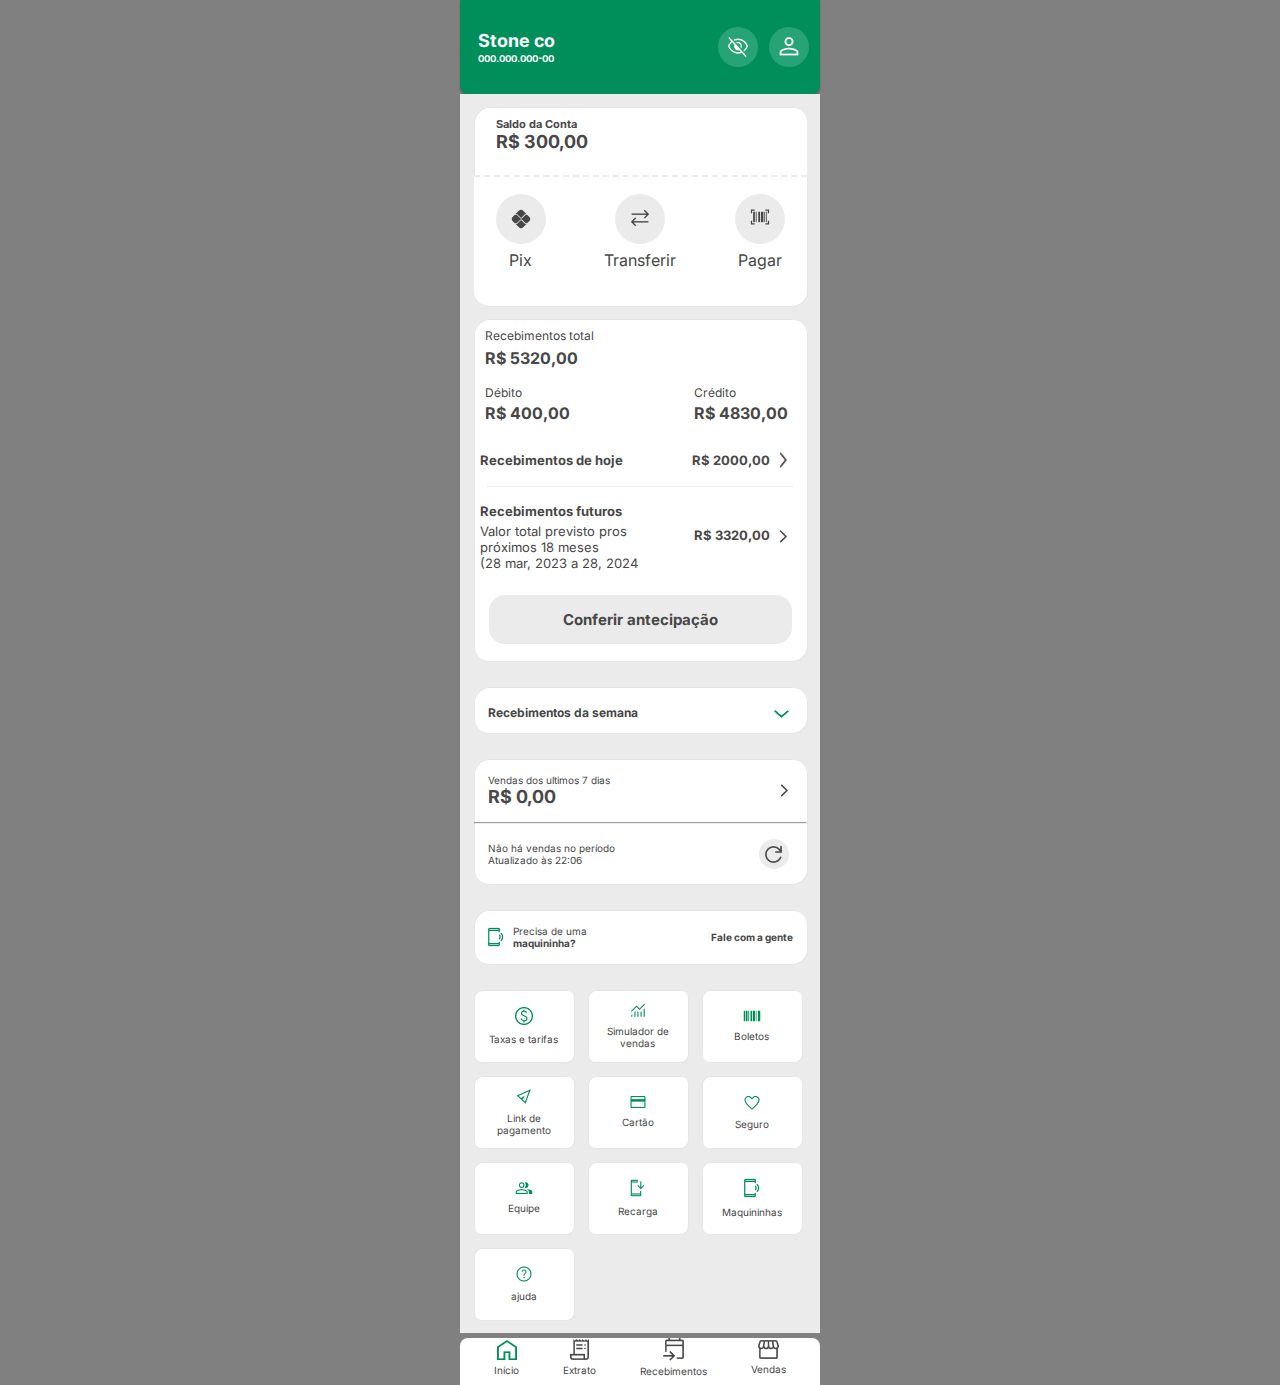
<file: index.html>
<!DOCTYPE html>
<html lang="pt-br">
<head>
    <meta charset="UTF-8">
    <meta http-equiv="X-UA-Compatible" content="IE=edge">
    <meta name="viewport" content="width=device-width, initial-scale=1.0">
    <link rel="stylesheet" href="central.css">
    <link rel="stylesheet" href="margens.css">
    <title>Central</title>
</head>
<body> 
    <header class="cabeca">
        <div class="cabeca__dados">
            <h1 class="cabeca__dados__nome">Stone co</h1>
            <p class="cabeca__dados__documento">000.000.000-00</p>
        </div>
        <div class="cabeca__icon">
            <div class="cabeca__icon__olho"><img class="cabeca__icon__olho_img" src="Icons/home/Olho.png" alt="Olhinho"></div>
            <div class="cabeca__icon__perfil"><img class="cabeca__icon__perfil__img" src="Icons/home/Perfil.png" alt="Perfil"></div>
        </div>
    </header>
    
    <main class="corpo">
        <section class="corpo__secessao">
        
            <!-- 
                
                Saldo da Conta 
            
            -->
            <article class="corpo__secessao__blocos__saldo">
                <div class="corpo__secessao__blocos__saldo__div">
                    <h2 class="corpo__secessao__blocos__saldo__div__titulo" >Saldo da Conta</h2>
                    <p class="corpo__secessao__blocos__saldo__div__valor">R$ 300,00</p>
                </div>
            </article>
            
            <!-- 
                
                Botões de Pix, Tranferencia e Pagar
            
            -->
            <article class="corpo__secessao__blocos__tranferencias">
                <div class="corpo__secessao__blocos__tranferencias__div">

                        <!-- Botão de Pix -->
                        <div class="corpo__secessao__blocos__tranferencias__div__icon">
                            <a href="paginas_home/Pix/home_pix.html" target="_self" rel="next">
                                <div class="corpo__secessao__blocos__tranferencias__div__icon__borda" ><img class="corpo__secessao__blocos__tranferencias__div__icon__borda__imag" src="Icons/home/icone-pix 1.png" alt="Icon do Pix"></div>
                            </a>
                            <p class="corpo__secessao__blocos__tranferencias__div__icon__texto">Pix</p>
                        </div>
                        
                        <!-- Botão de Transferir -->
                        <div class="corpo__secessao__blocos__tranferencias__div__icon">
                            <div class="corpo__secessao__blocos__tranferencias__div__icon__borda"><img class="corpo__secessao__blocos__tranferencias__div__icon__borda__imag" src="Icons/home/transacao_icon.png" alt="Icone de transferencia"></div>
                            <p class="corpo__secessao__blocos__tranferencias__div__icon__texto">Transferir</p>
                        </div>

                        <!-- Botão de Pagar -->
                        <div class="corpo__secessao__blocos__tranferencias__div__icon">
                            <div class="corpo__secessao__blocos__tranferencias__div__icon__borda"><img class="corpo__secessao__blocos__tranferencias__div__icon__borda__imag" src="Icons/home/Pagar_boleto_icon.png" alt="Imagem de um código de barras"></div>
                            <p class="corpo__secessao__blocos__tranferencias__div__icon__texto">Pagar</p>
                        </div>
            </article>

            <!--
                
                 Recebimentos 
                
                -->
            <article class="corpo__secessao__blocos__recebimentos" >
                
                <!-- Recebimentos Total -->
                <div class="corpo__secessao__blocos__recebimentos_recebimento-total">
                    <h2 class="corpo__secessao__blocos__recebimentos_recebimento-total__titulo">Recebimentos total</h2>
                    <p class="corpo__secessao__blocos__recebimentos_recebimento-total__texto">R$ 5320,00</p>
                </div>
               
                <!-- Crédito e débito - recebimentos -->
                <div class="corpo__secessao__blocos__recebimentos__recebimentos-forma">
                    <div class="corpo__secessao__blocos__recebimentos__recebimentos-forma__cred-deb">
                        <h2>Débito</h2>
                        <p>R$ 400,00</p>
                    </div>
                    <div class="corpo__secessao__blocos__recebimentos__recebimentos-forma__cred-deb">
                        <h2>Crédito</h2>
                        <p>R$ 4830,00</p>
                    </div>
                
                </div>
                
                <!-- Recebimentos de hoje -->
                <div class="corpo__secessao__blocos__recebimentos__recebimentos-hoje" >
                    <h2>Recebimentos de hoje</h2>
                    <div>
                        <p>R$ 2000,00 </p>
                        <img src="Icons/home/seta.png" alt="Seta para a direita">
                    </div>
                </div>
                <hr noshade="" class="corpo__secessao__blocos__recebimentos__divisao">
                
                 <!-- Recebimentos de futuros -->
                <div class="corpo__secessao__blocos__recebimentos__futuros">
                    <div class="corpo__secessao__blocos__recebimentos__futuros__Titulo">
                        <h2>Recebimentos futuros</h2>
                        <p>Valor total previsto pros <br> próximos 18 meses <br>(28 mar, 2023 a 28, 2024</p>
                    </div>
                    <div class="corpo__secessao__blocos__recebimentos__futuros__valor">
                        <p>R$ 3320,00</p>
                        <div><img src="Icons/home/seta.png" alt="seta para a direita"></div>
                    </div>
                </div>
                
                 <!-- Conferir antecipação -->
                <div class="corpo__secessao__blocos__recebimentos__antecipação">
                    <p>Conferir antecipação</p>
                </div>
            </article>
            
            <!--
                
                Recebimento da semana  
            
            -->
            <article class="corpo__secessao__blocos__recebimentos-semana">
                <div class="corpo__secessao__blocos__recebimentos-semana__recebimentos">
                    <h2>Recebimentos da semana</h2>
                    <div><img src="Icons/home/seta prara baixo.png" alt="Seta para baixo"></div>
                </div>
            </article>

            <!--
                
               Venda nos ulitmos 7 dias
            
            -->
            <article class="corpo__secessao__blocos__vendas7dias">
                <div class="corpo__secessao__blocos__vendas7dias__valores">
                    <div>
                        <h2>Vendas dos ultimos 7 dias</h2>
                        <p>R$ 0,00</p>
                    </div>
                    <img src="Icons/home/seta.png" alt="seta para a direita">
                </div>
                <hr>
                <div class="corpo__secessao__blocos__vendas7dias__atualizacao">
                    <p>Não há vendas no período <br>
                    Atualizado às 22:06</p>
                    <div>
                        <img src="Icons/home/Circulo_de_seta.png" alt="seta fazendo um circulo">
                    </div>
                </div>

            </article>

            <!--
                
                Precisa de uma maquininha
            
            -->
            <article class="corpo__secessao__precisamaquininha">
                <div>
                    <div>
                        <img src="Icons/home/maquininha.png" alt="maquininha">
                        <p>Precisa de uma <br><strong>maquininha?</strong></p>
                    </div>
                    <p>Fale com a gente</p>
                </div>


            </article>

            <!--
                
                Blocos de apps
            
            -->
            <article class="corpo__secessao__blocos__multi">
                <div class="corpo__secessao__blocos__multi__bloquinhos">
                    <div>
                        <img src="Icons/home/taxas.png" alt="Um cifrão">
                    </div> 
                    <p>Taxas e tarifas</p>
                </div>

                <div class="corpo__secessao__blocos__multi__bloquinhos">
                    <div>
                        <img src="Icons/home/simulacao.png" alt="Um grafico">
                    </div> 
                    <p>Simulador de <br> vendas</p>
                </div>

                <div class="corpo__secessao__blocos__multi__bloquinhos">
                    <div>
                        <img src="Icons/home/Boleto.png" alt="Um cifrão">
                    </div> 
                    <p>Boletos</p>
                </div>

                <div class="corpo__secessao__blocos__multi__bloquinhos">
                    <div>
                        <img src="Icons/home/link-de-pagemento.png" alt="Um cifrão">
                    </div> 
                    <p>Link de <br>pagamento</p>
                </div>

                <div class="corpo__secessao__blocos__multi__bloquinhos">
                    <div>
                        <img src="Icons/home/cartao.png" alt="Um cifrão">
                    </div> 
                    <p>Cartão</p>
                </div>

                <div class="corpo__secessao__blocos__multi__bloquinhos">
                    <div>
                        <img src="Icons/home/seguro.png" alt="Um cifrão">
                    </div> 
                    <p>Seguro</p>
                </div>

                <div class="corpo__secessao__blocos__multi__bloquinhos">
                    <div>
                        <img src="Icons/home/equipe.png" alt="Um cifrão">
                    </div> 
                    <p>Equipe</p>
                </div>

                <div class="corpo__secessao__blocos__multi__bloquinhos">
                    <div>
                        <img src="Icons/home/recarga.png" alt="Um cifrão">
                    </div> 
                    <p>Recarga</p>
                </div>

                <div class="corpo__secessao__blocos__multi__bloquinhos">
                    <div>
                        <img src="Icons/home/maquininha.png" alt="Um cifrão">
                    </div> 
                    <p>Maquininhas</p>
                </div>
                
                <div class="corpo__secessao__blocos__multi__bloquinhos">
                    <div>
                        <img src="Icons/home/ajuda.png" alt="Um cifrão">
                    </div> 
                    <p>ajuda</p>
                </div>


            </article>

        </section>
    </main>
    
    <footer>
        <div>
            <div>
                <img src="Icons/home/Inicio.png" alt="Casinha">
                <p>Início</p>
            </div>
            
            <div>
                <img src="Icons/home/Extrato.png" alt="Nota fiscal">
                <p>Extrato</p>
            </div>
            
            <div>
                <img src="Icons/home/Recebimentos.png" alt="Calendario com setinha em baixo">
                <p>Recebimentos</p>
            </div>
            
            <div>
                <img src="Icons/home/Vendas.png" alt="Lojinha">
                <p>Vendas</p>
            </div>
        </div>
    </footer>
</body>
</html>
</file>
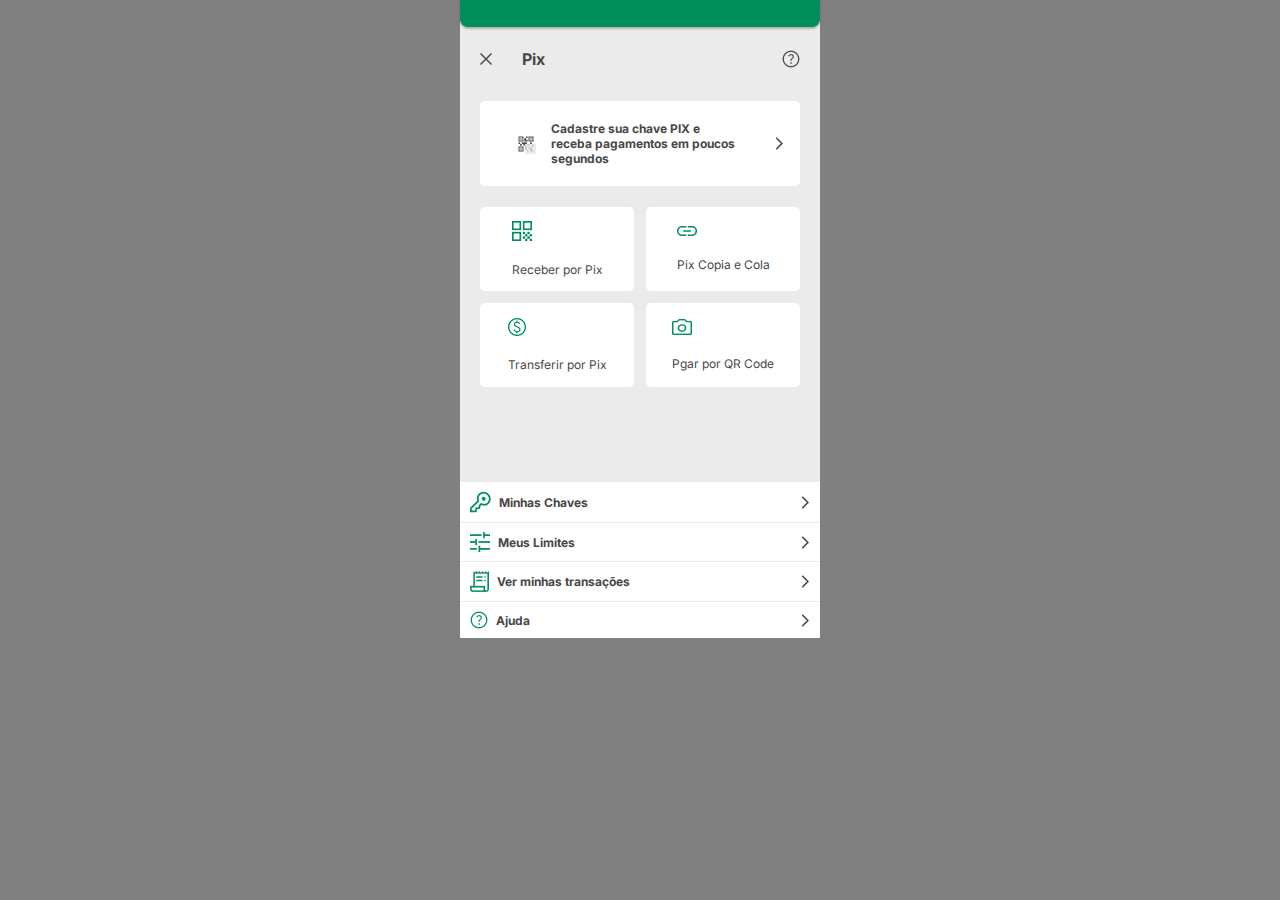
<file: paginas_home/Pix/home_pix.html>
<!DOCTYPE html>
<html lang="pt-br">
<head>
    <meta charset="UTF-8">
    <meta http-equiv="X-UA-Compatible" content="IE=edge">
    <meta name="viewport" content="width=device-width, initial-scale=1.0">
    <link rel="stylesheet" href="../../margens.css">
    <link rel="stylesheet" href="home_pix..css">
    <title>Pix</title>
    
</head>
<body>
    <header class="cabeca">
        <div>
            <div class="cabeca__top"></div>
            <div class="cabeca__titulo">

                <div>
                    <a href="../../index.html" target="_self" rel="prev"><img src="../../Icons/home__Pix/X.png" alt="Um X" ></a>
                    <h1>Pix</h1>
                </div>
                <img src="../../Icons/home__Pix/interrogacao.png" alt="Ponto de interrogação dentro de um circulo">
            </div>
        </div>
    </header>
    <main class="corpo">
        <section class="corpo__section">
           
                <!-- Cadastre sua chave pix -->
            <article class="corpo__section__artigo-cadastre">
                <div>
                    <div>
                        <img src="../../Icons/home__Pix/qr-code.png" alt="QrCode">
                        <p>Cadastre sua chave PIX  e <br>
                            receba pagamentos em poucos
                            segundos </p>
                    </div>
                    <img src="../../Icons/home/seta.png" alt="Seta para a direita">
                </div>
            </article>
            
                    <!-- Cubos do pix -->
            <article class="cabeca_section_blocos">
                <div>
                    <div>
                        <img src="../../Icons/home__Pix/qr-code-2.png" alt="Qr Code">
                        <p>Receber por Pix</p>
                    </div>
                </div>
                <div>
                    <div>
                        <img src="../../Icons/home__Pix/link.png" alt="Link">
                        <p>Pix Copia e Cola</p>
                    </div>
                </div>
                <div>
                    <div>
                        <img src="../../Icons/home/taxas.png" alt="Cifrão">
                        <p>Transferir por Pix</p>
                    </div>
                </div>
                <div>
                    <div>
                        <img src="../../Icons/home__Pix/camera.png" alt="camera">
                        <p>Pgar por QR Code</p>
                    </div>
                </div>
            </article>
            
        </section>



    </main>
    <footer class="rodape">
        <article class="rodape__artigo__fim">
                    
            <!-- botoes do rodape -->
            
                <div>
                    <a href="minhas_chaves/minhas-chaves.html" target="_self" rel="next">
                        <div>
                            <img src="../../Icons/home__Pix/chave.png" alt="">
                            <p>Minhas Chaves</p>
                        </div>
                        <img src="../../Icons/home/seta.png" alt="Seta para a direita">
                    </a>
                </div>
            </a>
           
            <hr>
           
            <div>
                <a href="" target="_self" rel="next">
                    <div>
                        <img src="../../Icons/home__Pix/ajustes.png" alt="Linhas de limites">
                        <p>Meus Limites</p>
                    </div>
                    <img src="../../Icons/home/seta.png" alt="Seta para a direita">
                </a>
            </div>
            
            <hr>
            
            <div>
                <a href="" target="_self" rel="next">
                    <div>
                        <img src="../../Icons/home__Pix/relatorio.png" alt="">
                        <p>Ver minhas transações</p>
                    </div>
                    <img src="../../Icons/home/seta.png" alt="Seta para a direita">
                </a>
            </div>
           
            <hr>
            
            <div>
                <a href="" target="_self" rel="next">
                    <div>
                        <img src="../../Icons/home__Pix/interrogacao-2.png" alt="">
                        <p>Ajuda</p>
                    </div>
                    <img src="../../Icons/home/seta.png" alt="Seta para a direita">
                </a>
            </div>
        </article>
    </footer>


</body>
</html>
</file>
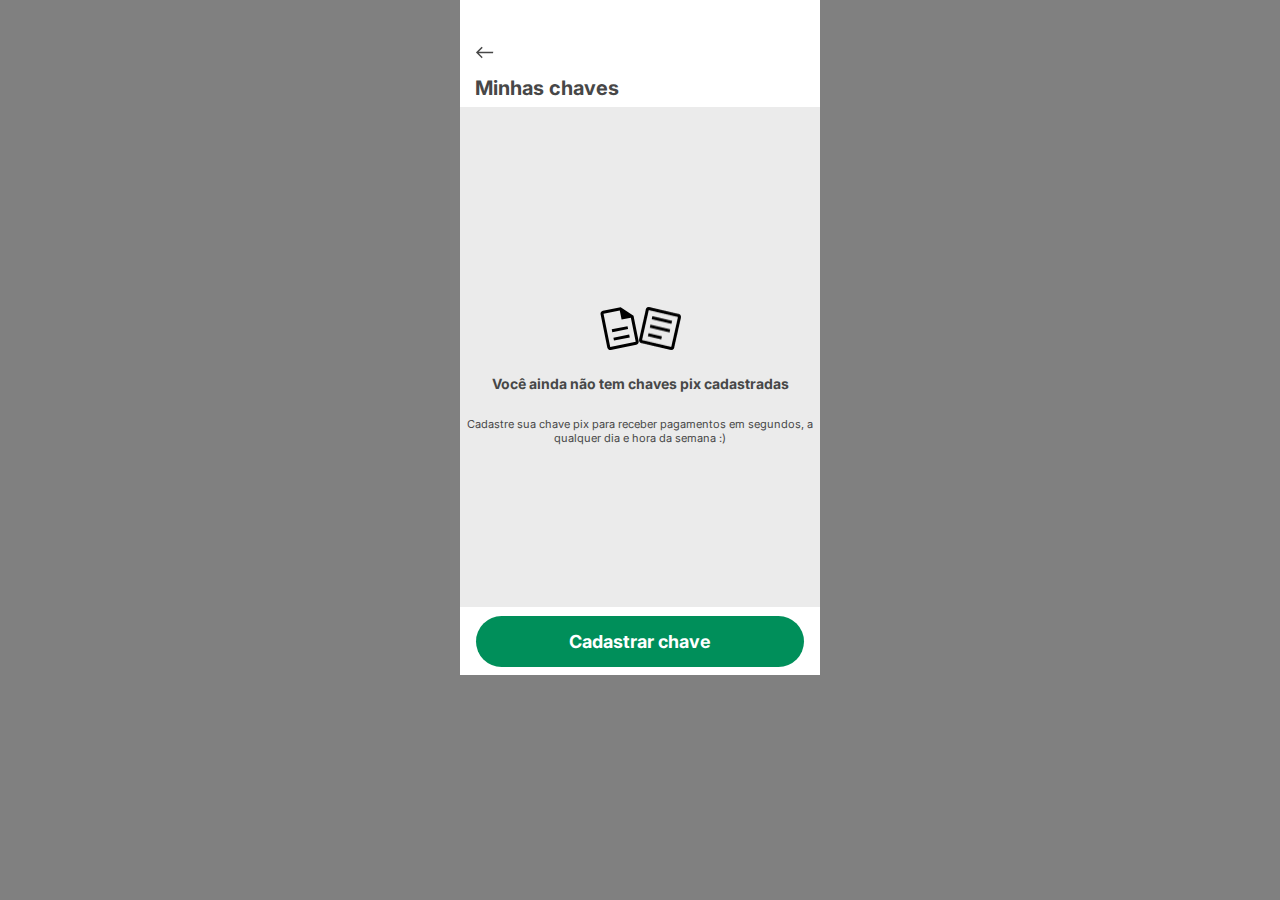
<file: paginas_home/Pix/minhas_chaves/minhas-chaves.html>
<!DOCTYPE html>
<html lang="pt-br">
<head>
    <meta charset="UTF-8">
    <meta http-equiv="X-UA-Compatible" content="IE=edge">
    <meta name="viewport" content="width=device-width, initial-scale=1.0">
    <link rel="stylesheet" href="minhas-chaves.css">
    <link rel="stylesheet" href="../../../margens.css">
    <title>Minhas chaves pix</title>
</head>
<body>
    <header class="cabeca">
        <div>
            <a href="../home_pix.html" target="_self" rel="prev"><img src="../../../Icons/home__Pix/Seta-para-tras.png" alt="Seta para trás"></a>
            <h1>Minhas chaves</h1>
        </div>
    </header>
    <main class="corpo">
        <div>
            <div>
                <img src="../../../Icons/home__Pix/Paper.svg" alt="Papel">
                <img src="../../../Icons/home__Pix/paper 2.png" alt="Papel">
            </div>
            <h2>Você ainda não tem chaves pix cadastradas</h2>
            <p>Cadastre sua chave pix para receber pagamentos em segundos, a qualquer dia e hora da semana :)</p>
        </div>



    </main>
    <footer class="rodape"> 
        <a href="Cadastro-de-chave/cadastro-de-chave.html"target="_self" rel="next">
            <div>
               <p>Cadastrar chave</p>
            </div>
        </a>
    </footer>



</body>
</html>
</file>
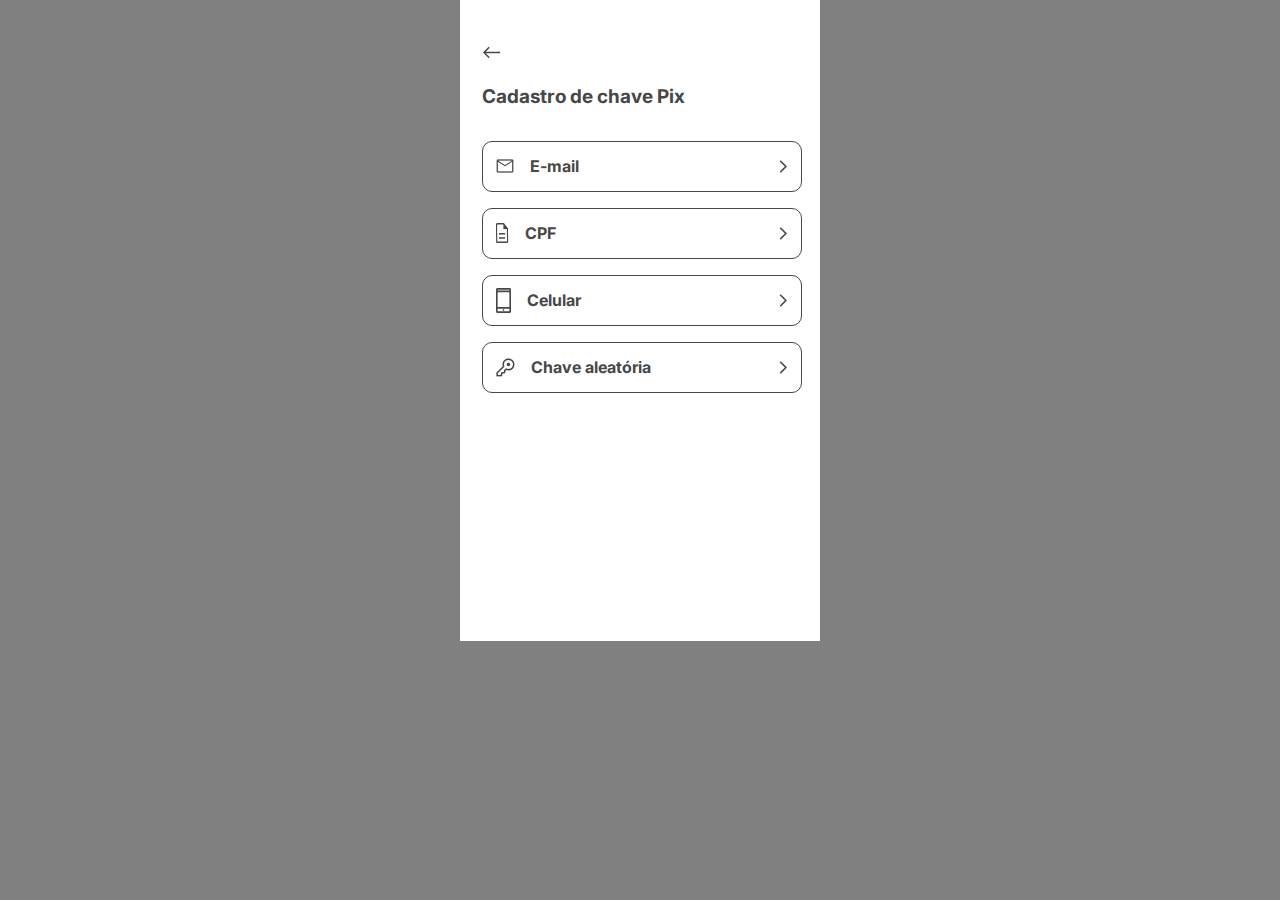
<file: paginas_home/Pix/minhas_chaves/Cadastro-de-chave/cadastro-de-chave.html>
<!DOCTYPE html>
<html lang="pt-br">
<head>
    <meta charset="UTF-8">
    <meta http-equiv="X-UA-Compatible" content="IE=edge">
    <meta name="viewport" content="width=device-width, initial-scale=1.0">
    <link rel="stylesheet" href="cadastro-de-chave.css">
    <link rel="stylesheet" href="../../../../margens.css">
    <title>Cadastro de chave pix</title>
</head>
<body>  
    <header class="cabeca">
        <div>
            <a href="../minhas-chaves.html" target="_self" rel="prev"><img src="../../../../Icons/home__Pix/Seta-para-tras.png" alt="Seta para trás"></a>
            <h1>Cadastro de chave Pix</h1>
        </div>
    </header>
    <main class="corpo">
        <section>
            <!-- E-mail -->
            <a href="" target="_self" rel="next">
                <article>
                    <div>
                        <div>
                            <img src="../../../../Icons/home__Pix/e-mail.png" alt="E-mail">
                            <p>E-mail</p>
                        </div>
                        <img src="../../../../Icons/home/seta.png" alt="Seta para a direira">
                    </div>
                </article >
            </a>
            <!-- CPF -->
            <a href="" target="_self" rel="next">
                <article>
                <div>
                    <div>
                        <img src="../../../../Icons/home__Pix/CPF.png" alt="CPF">
                        <p>CPF</p>
                    </div>
                    <img src="../../../../Icons/home/seta.png" alt="Seta para a direira">
                </div>
                </article>
            </a>
            <!-- Celular -->
            <a href="" target="_self" rel="next">
                <article>
                <div>
                    <div>
                        <img src="../../../../Icons/home__Pix/celular.png" alt="">
                        <p>Celular</p>
                    </div>
                    <img src="../../../../Icons/home/seta.png" alt="Seta para a direira">
                </div>
                </article>
            </a>
            <!-- Chave aleatória -->
            <a href="chave-aleatoria/chave-aleatora.html" target="_self" rel="next">
                <article> 
                <div>
                    <div>
                        <img src="../../../../Icons/home__Pix/chave-aleatoria.png" alt="">
                        <p>Chave aleatória</p>
                    </div>
                    <img src="../../../../Icons/home/seta.png" alt="Seta para a direira">
                </div>
                </article>
            </a>
        </section>



    </main>
</body>
</html>
</file>
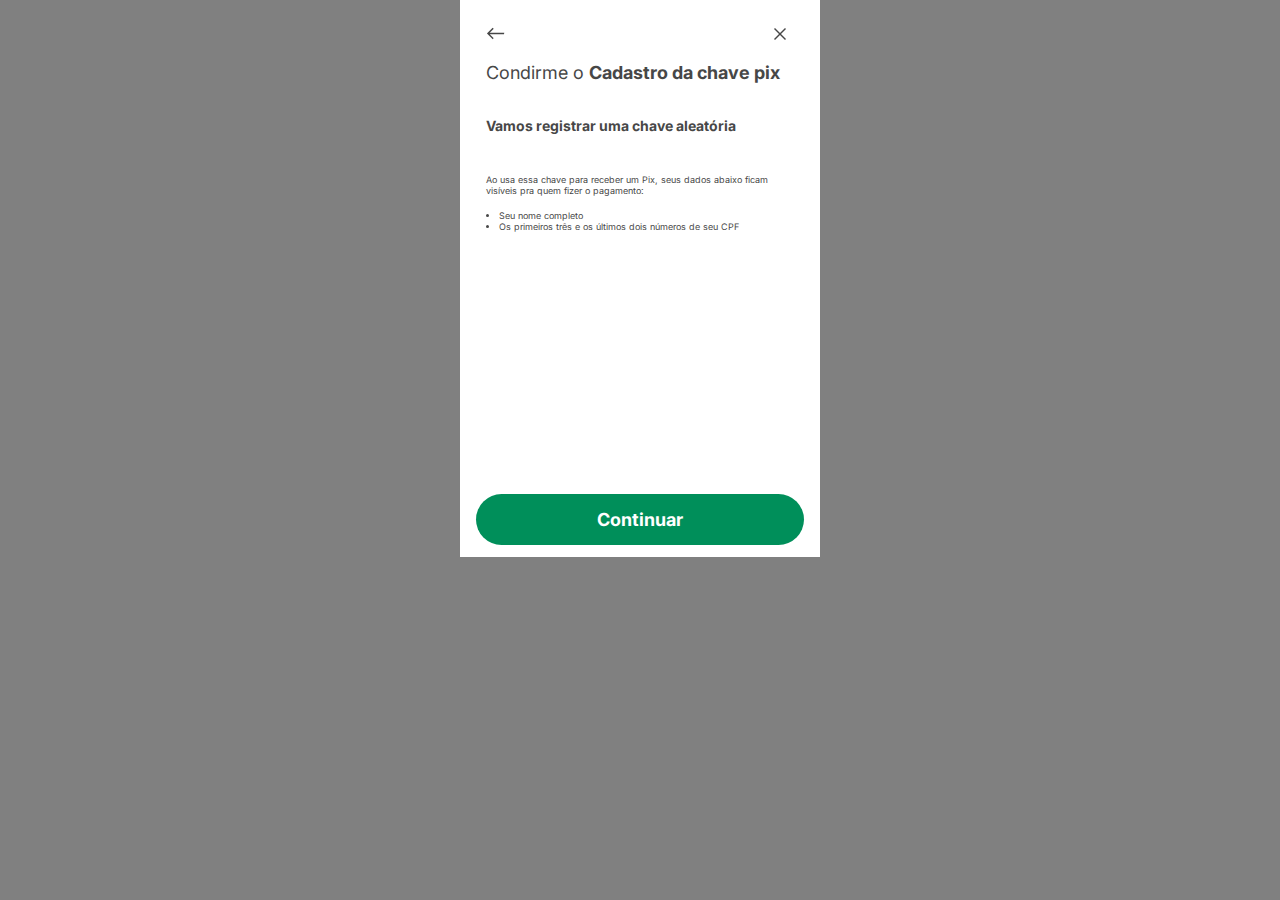
<file: paginas_home/Pix/minhas_chaves/Cadastro-de-chave/chave-aleatoria/chave-aleatora.html>
<!DOCTYPE html>
<html lang="pt-br">
<head>
    <meta charset="UTF-8">
    <meta http-equiv="X-UA-Compatible" content="IE=edge">
    <meta name="viewport" content="width=device-width, initial-scale=1.0">
    <link rel="stylesheet" href="chave-aleatora.css">
    <link rel="stylesheet" href="../../../../../margens.css">
    <title>Chave Aleatória</title>
</head>
<body>
    <header class="cabeca">
        <div>
            <nav>
                <a href="../cadastro-de-chave.html" target="_self" rel="prev"><img src="../../../../../Icons/home__Pix/Seta-para-tras.png" alt="Seta para trás"></a>
                <a href="../../../../../index.html" target="_self" rel="prev"><img src="../../../../../Icons/home__Pix/X.png" alt=""></a>
            </nav>
            <h1>Condirme o <strong>Cadastro da chave pix</strong></h1>
        </div>

    </header>
    <main class="corpo">
        <section>
            <h2>Vamos registrar uma chave aleatória</h2>
            <div>
                <p>Ao usa essa chave para receber um Pix, seus dados abaixo ficam <br> visíveis pra quem fizer o pagamento:</p>
                <ul>
                    <li>Seu nome completo</li>
                    <li>Os primeiros três e os últimos dois números de seu CPF </li>
                </ul>
            </div>
        </section>

    </main>
    <footer class="rodape">
        <div>
            <a href="senha-de-6-digitos/senha6.html" target="_self" rel="next">
                <p>Continuar</p>
            </a>
        </div>
    </footer>



</body>
</html>
</file>
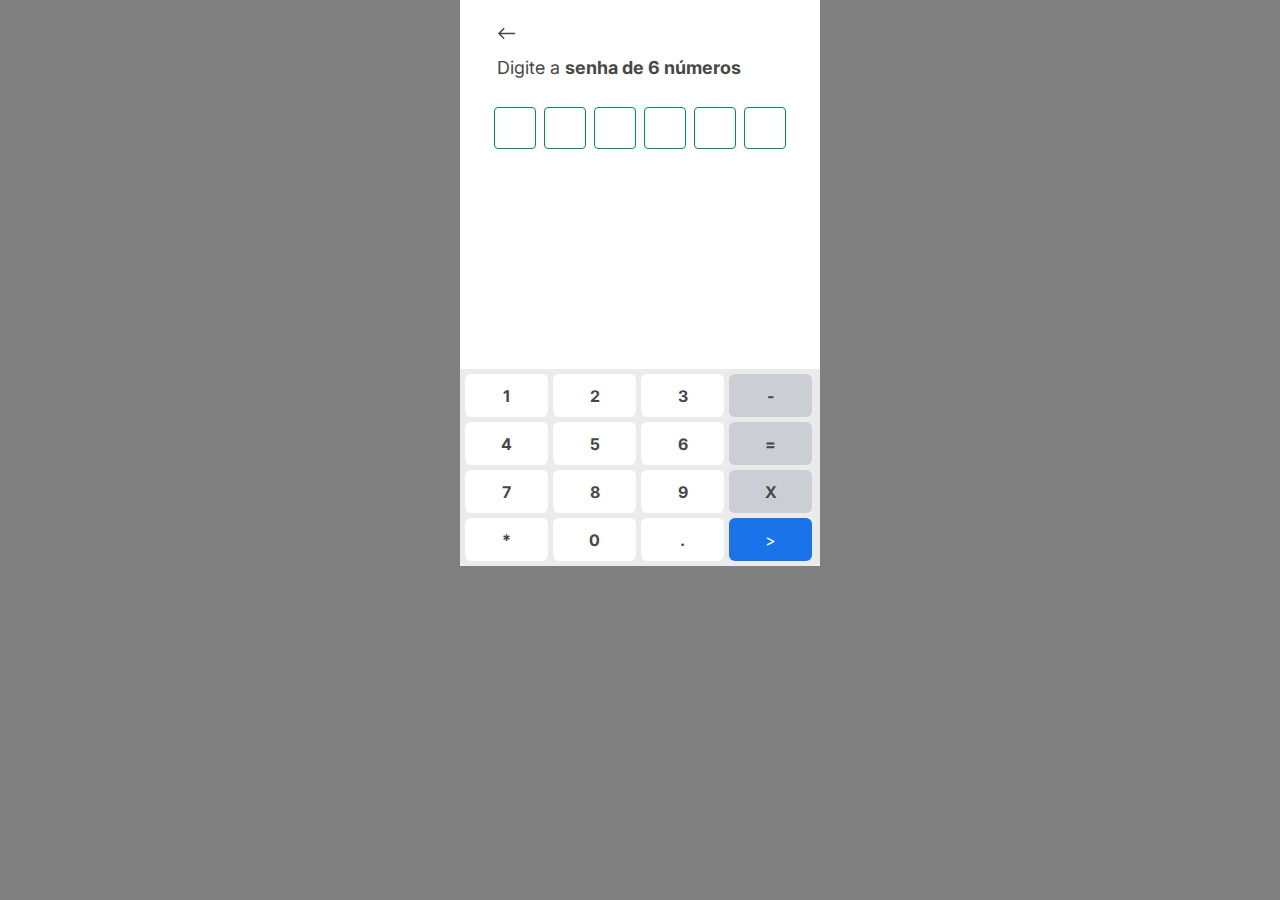
<file: paginas_home/Pix/minhas_chaves/Cadastro-de-chave/chave-aleatoria/senha-de-6-digitos/senha6.html>
<!DOCTYPE html>
<html lang="pt-br">
<head>
    <meta charset="UTF-8">
    <meta http-equiv="X-UA-Compatible" content="IE=edge">
    <meta name="viewport" content="width=device-width, initial-scale=1.0">
    <link rel="stylesheet" href="senha6.css">
    <link rel="stylesheet" href="../../../../../../margens.css">
    <title>6 digítos</title>
</head>
<body>
    <header class="cabeca">
        <div>
            <nav>
                <a href="../chave-aleatora.html" target="_self" rel="prev"><img src="../../../../../../Icons/home__Pix/Seta-para-tras.png" alt="Seta para trás"></a>
            </nav>
            <h1>Digite a <strong>senha de 6 números</strong></h1>
        </div>
    </header>
    <main class="corpo">
        <section>
            <div></div>
            <div></div>
            <div></div>
            <div></div>
            <div></div>
            <div></div>
        </section>
    </main>
    <footer class="rodape">
        <section>
            <div><p>1</p></div>
            <div><p>2</p></div>
            <div><p>3</p></div>
            <div class="rodape__gray"><p>-</p></div>
            <div><p>4</p></div>
            <div><p>5</p></div>
            <div><p>6</p></div>
            <div class="rodape__gray"><p>=</p></div>
            <div><p>7</p></div>
            <div><p>8</p></div>
            <div><p>9</p></div>
            <div class="rodape__gray"><p>X</p></div>
            <div><p>*</p></div>
            <div><p>0</p></div>
            <div><p>.</p></div>
             <div class="rodape__blue"><a href="" target="_self" rel="next">
                 <p>></p>
             </a></div>
        </section>
    </footer>


</body>
</html>
</file>
<file: central.css>
@import url('https://fonts.googleapis.com/css2?family=Inter:wght@400;700&display=swap');

:root{
 --cor-stone: #008F5A;
 --cor-cabeca-dados: #FFFFFF;
 --cor-cabeca-icon: #27A475;
 --cor-corpo-icon: #EBEBEB;
 --cor-corpo-secessao-blocos: #FFFFFF;
 --cor-corpo-titulos: #474747;
 --font-cabeca-dados: 'Inter', sans-serif;
}
/*    Header Inicio     */

header{
    height: 94px;
    background-color: var(--cor-de-fundo);
    border-radius: 0 0 8px 8px;
    box-shadow: 0px 2px 2px rgba(0, 0, 0, 0.25); 
}

footer{
    height: 47px;
    margin: auto;
    border-radius: 8px 8px 0px 0px;
    background-color: var(--cor-corpo-secessao-blocos);
}
footer>div{
    margin: 5px 34px 5px 34px;
    display: flex;
    justify-content: space-between;
    align-items: center;
    font-family: var(--font-cabeca-dados);
    color: var(--cor-corpo-titulos);
}
footer>div>div{
    display: flex;
    flex-direction: column;
    gap: 4px;
    justify-content: center;
    align-items: center;
}
footer>div>div>p{
    font-size: 10px;
    font-weight: 400;
    text-align: center;
}






.cabeca{
    background-color: var(--cor-stone);
    display: flex;
    align-items: center;
    justify-content: space-between;
}
    .cabeca__dados{
        display: flex;
        flex-direction: column;
        gap: 2px;
        color: var(--cor-cabeca-dados);
        font-family: var(--font-cabeca-dados);
        padding: 0px 0px 0px 18px;
    }
        .cabeca__dados__nome{
            font-size: 18px;
            font-weight: 700;
        }

        .cabeca__dados__documento{
            font-size: 9.5px;
            font-weight: 700;
        }
    
    .cabeca__icon{
        display: flex;
        gap: 11px;
        padding: 0px 11px 0px 0px;
    }
        .cabeca__icon__olho{
            background-color: var(--cor-cabeca-icon);
            border-radius: 50%;
            width: 40px;
            height: 40px;
            text-align: center;
        }
        .cabeca__icon__olho_img{
            margin-top: 25%;
        }
        .cabeca__icon__perfil{
            background-color: var(--cor-cabeca-icon);
            border-radius: 50%;
            width: 40px;
            height: 40px;
            text-align: center;
        }
        .cabeca__icon__perfil__img{
            margin-top: 25%;
        }

/*    Header Fim     */
/*    Main Incio     */
.corpo{

}
    .corpo__secessao{
        display: flex;
        flex-direction: column;
        align-items: center;
        width: 333px;
        margin: auto;
        padding-top: 13px;
    }
        .corpo__secessao__blocos__saldo{
            background-color: var(--cor-corpo-secessao-blocos);
            width: 333px;
            border-radius: 15px 15px 0px 0px;
            border-bottom: dashed 2.5px var(--cor-corpo-icon);
            gap: 5px;
            box-shadow: inset 1px 1px 0.5px #E5E5E5;
        }
            .corpo__secessao__blocos__saldo__div{
                display: flex;
                flex-direction: column;
                margin: 10px 0px 22.5px 22px;
            }
                .corpo__secessao__blocos__saldo__div__titulo{
                    font-family: var(--font-cabeca-dados);
                    font-weight: 700;
                    color: var(--cor-corpo-titulos);
                    font-size: 11px;
                }   
                .corpo__secessao__blocos__saldo__div__valor{
                    font-family: var(--font-cabeca-dados);
                    font-weight: 700;
                    color: var(--cor-corpo-titulos);
                    font-size: 18px;
                }


        .corpo__secessao__blocos__tranferencias{
            background-color: var(--cor-corpo-secessao-blocos);
            width: 333px;
            border-radius: 0px 0px 15px 15px;
            display: flex;
            flex-direction: column;
            box-shadow: 1px 1px 0.5px #E6E6E6;
        }
            .corpo__secessao__blocos__tranferencias__div{
                display: flex;
                align-items: center;
                justify-content: space-between;
                margin: 17.5px 22px 36px 22px;
            }
                .corpo__secessao__blocos__tranferencias__div__icon{
                    display: flex;
                    flex-direction: column;
                    gap: 6px;
                    align-items: center;
                }
                    .corpo__secessao__blocos__tranferencias__div__icon__texto{
                        font-family: var(--font-cabeca-dados);
                        font-weight: 400;
                        color: var(--cor-corpo-titulos);
                    }
                    .corpo__secessao__blocos__tranferencias__div__icon__borda{
                        background-color: var(--cor-corpo-icon);
                        border-radius: 50%;
                        width: 50px;
                        height: 50px;
                        text-align: center;
                    }
                        .corpo__secessao__blocos__tranferencias__div__icon__borda__imag{
                            margin-top: 30%
                        }


        .corpo__secessao__blocos__recebimentos{
            margin: 13px 0px;
            background-color: var(--cor-corpo-secessao-blocos);
            width: 333px;
            border-radius: 15px;
            display: flex;
            flex-direction: column;
            box-shadow: 1px 1px 0.5px #E6E6E6, inset 1px 1px 0.5px #E5E5E5;
        }
            .corpo__secessao__blocos__recebimentos_recebimento-total{
                display: flex;
                flex-direction: column;
                color: var(--cor-corpo-titulos);
                font-family: var(--font-cabeca-dados);
                gap: 5px;
                margin: 9px 0px 0px 11px;

            }
                .corpo__secessao__blocos__recebimentos_recebimento-total__titulo{
                    font-size: 12px;
                    font-weight: 400;
                }   
                .corpo__secessao__blocos__recebimentos_recebimento-total__texto{
                    font-size: 16px;
                    font-weight: 700;
                }
            .corpo__secessao__blocos__recebimentos__recebimentos-forma{
                display: flex;
                justify-content: space-between;
                margin: 17px 19px 0px 11px;
                font-family: var(--font-cabeca-dados);
                color: var(--cor-corpo-titulos);
            }
                .corpo__secessao__blocos__recebimentos__recebimentos-forma__cred-deb{
                    display: flex;
                    flex-direction: column;
                    gap: 3px;
                }
                    .corpo__secessao__blocos__recebimentos__recebimentos-forma__cred-deb>h2{
                        font-size: 12px;
                        font-weight: 400;
                    }
                    .corpo__secessao__blocos__recebimentos__recebimentos-forma__cred-deb>p{
                        font-size: 16px;
                        font-weight: 700;
                    }
            
            .corpo__secessao__blocos__recebimentos__recebimentos-hoje{
                display: flex;
                justify-content: space-between;
                font-family: var(--font-cabeca-dados);
                color: var(--cor-corpo-titulos);
                margin: 29px 19px 0px 6.25px;
            }
                .corpo__secessao__blocos__recebimentos__recebimentos-hoje>h2{
                    font-weight: 700;
                    font-size: 13px;
                }
                .corpo__secessao__blocos__recebimentos__recebimentos-hoje>div{
                    display: flex;
                    justify-content: space-between;
                    gap: 8.6px;
                }
                    .corpo__secessao__blocos__recebimentos__recebimentos-hoje>div>p{
                        font-weight: 700;
                        font-size: 13px;
                    }
            .corpo__secessao__blocos__recebimentos__divisao{
                border: none;
                text-align: center;
                background-color: var(--cor-corpo-icon);
                height: 1px;
                width: 306px;
                margin: 18px auto 11px auto;
            }
            .corpo__secessao__blocos__recebimentos__futuros{
                display: flex;
                justify-content: space-between;
                margin: 5px 19px 0px 6.25px;
                align-items: center;
            }
                .corpo__secessao__blocos__recebimentos__futuros__Titulo{
                    display: flex;
                    flex-direction: column;
                    font-family: var(--font-cabeca-dados);
                    color: var(--cor-corpo-titulos);
                    gap: 4px;
                }
                    .corpo__secessao__blocos__recebimentos__futuros__Titulo>h2{
                        font-size: 13px;
                        font-weight: 700;
                    }                    
                    .corpo__secessao__blocos__recebimentos__futuros__Titulo>p{
                        font-size: 13px;
                        font-weight: 400;
                    }
                .corpo__secessao__blocos__recebimentos__futuros__valor{
                    display: flex;
                    justify-content: space-between;
                    font-family: var(--font-cabeca-dados);
                    color: var(--cor-corpo-titulos);
                    gap: 8.6px;
                }
                .corpo__secessao__blocos__recebimentos__futuros__valor>p{
                    font-size: 13px;
                    font-weight: 700;
                }
            .corpo__secessao__blocos__recebimentos__antecipação{
                background-color: var(--cor-corpo-icon);
                border-radius: 16px;
                width: 303px;
                padding: 15px 0px;
                text-align: center;
                margin: 24px 0px 17px 15px;
                font-family: var(--font-cabeca-dados);
            }
                .corpo__secessao__blocos__recebimentos__antecipação>p{
                    font-size: 15px;
                    font-weight: 700;
            }

            .corpo__secessao__blocos__recebimentos-semana{
            margin: 13px 0px;
            background-color: var(--cor-corpo-secessao-blocos);
            width: 333px;
            height: 46px;
            border-radius: 15px;
            box-shadow: 1px 1px 0.5px #E6E6E6, inset 1px 1px 0.5px #E5E5E5;
            }
                .corpo__secessao__blocos__recebimentos-semana__recebimentos{
                    margin: 15px 18px 15px 14px;
                    display: flex;
                    align-items: center;
                    justify-content: space-between;
                    color: var(--cor-corpo-titulos);
                    font-family: var(--font-cabeca-dados);

                }
                    .corpo__secessao__blocos__recebimentos-semana__recebimentos>h2{
                        font-size: 12px;
                        font-weight: 700;
                    }

            .corpo__secessao__blocos__vendas7dias{
            margin: 13px 0px;
            background-color: var(--cor-corpo-secessao-blocos);
            width: 333px;
            border-radius: 15px;
            box-shadow: 1px 1px 0.5px #E6E6E6, inset 1px 1px 0.5px #E5E5E5;
            display: flex;
            flex-direction: column;
            font-family: var(--font-cabeca-dados);
            color: var(--cor-corpo-titulos);
            }
                .corpo__secessao__blocos__vendas7dias__valores{
                    display: flex;
                    justify-content: space-between;
                    align-items: center;
                    margin: 15px 18px 15px 14px;
                }
                    .corpo__secessao__blocos__vendas7dias__valores>div>h2{
                        font-size: 10px;
                        font-weight: 400;
                    }
                    .corpo__secessao__blocos__vendas7dias__valores>div>p{
                        font-size: 18px;
                        font-weight: 700;
                    }
                .corpo__secessao__blocos__vendas7dias__atualizacao{
                margin: 15px 18px 15px 14px;
                display: flex;
                align-items: center;
                justify-content: space-between;
                
                }
                    .corpo__secessao__blocos__vendas7dias__atualizacao>p{   
                        font-size: 10px;
                        font-weight: 400;
                    }
                    .corpo__secessao__blocos__vendas7dias__atualizacao>div{
                        background-color: var(--cor-corpo-icon);
                        width: 30px;
                        height: 30px;
                        border-radius: 50%;
                        text-align: center;
                    }
                        .corpo__secessao__blocos__vendas7dias__atualizacao>div>img{
                            margin-top: 23%;
                        }
            .corpo__secessao__precisamaquininha{
                margin: 13px 0px;
                background-color: var(--cor-corpo-secessao-blocos);
                width: 333px;
                border-radius: 15px;
                box-shadow: 1px 1px 0.5px #E6E6E6, inset 1px 1px 0.5px #E5E5E5;
                font-family: var(--font-cabeca-dados);
                color: var(--cor-corpo-titulos);
                }
                .corpo__secessao__precisamaquininha>div{
                    display: flex;
                    align-items: center;
                    justify-content: space-between;
                    margin: 15px 14px 15px 14px;
                    
                }
                    .corpo__secessao__precisamaquininha>div>div{
                        display: flex;
                        align-items: center;
                        gap: 9px;
                    }
                        .corpo__secessao__precisamaquininha>div>div>p{
                            font-size: 10px;
                            font-weight: 400;
                        }
                            .corpo__secessao__precisamaquininha>div>div>p>strong>{
                                font-weight: 700;
                            }
                    .corpo__secessao__precisamaquininha>div>p{
                        font-size: 10px;
                        font-weight: 700;
                    }

            .corpo__secessao__blocos__multi{
                margin: 13px 0px;
                width: 333px;
                font-family: var(--font-cabeca-dados);
                color: var(--cor-corpo-titulos);
                display: flex;
                flex-wrap: wrap;
                gap: 14px;
            }
            .corpo__secessao__blocos__multi__bloquinhos{
                height: 72px;
                width: 100px;
                border-radius: 8px;
                background-color: var(--cor-corpo-secessao-blocos);
                box-shadow: 1px 1px 0.5px #E6E6E6, inset 1px 1px 0.5px #E5E5E5;
                display: flex;
                flex-direction: column;
                align-items: center;
                justify-content: center;
                gap: 8px;
            }
                .corpo__secessao__blocos__multi__bloquinhos>div{
                    display: flex;
                    flex-direction: column;
                    align-items: center;
                }
                .corpo__secessao__blocos__multi__bloquinhos>p{
                    font-size: 10px;
                    font-weight: 400;
                    text-align: center;
                }

/*    Main Fim     */
/*    Footer Inicio     */



/*    Footer Fim     */
</file>
<file: margens.css>
@import url('https://fonts.googleapis.com/css2?family=Inter:wght@400;700&display=swap');


:root{
    --cor-de-fundo: #EBEBEB;
    --font-cabeca-dados: 'Inter', sans-serif;
    --cor-corpo-titulos: #474747;
    --cor-corpo-secessao-blocos: #FFFFFF;
}
a{
    text-decoration: none;
}
*{
    margin: 0;
    padding: 0;
} 
body{
    width: 360px;
    margin: auto;
    background-color:gray ;
    font-family: var(--font-cabeca-dados);
    color: var(--cor-corpo-titulos);
}

main{
    background-color: var(--cor-de-fundo);
    margin: auto;
}
</file>
<file: paginas_home/Pix/home_pix..css>
@import url('https://fonts.googleapis.com/css2?family=Inter:wght@400;700&display=swap');

:root{
 --cor-stone: #008F5A;
 --cor-cabeca-dados: #FFFFFF;
 --cor-cabeca-icon: #27A475;
 --cor-corpo-icon: #EBEBEB;
 --cor-corpo-secessao-blocos: #FFFFFF;
 --cor-corpo-titulos: #474747;
 --font-cabeca-dados: 'Inter', sans-serif;
}

.cabeca{
    
}
    .cabeca>div{
    display: flex;
    flex-direction: column;
    gap: 22px;
    height: auto;
    background-color: var(--cor-corpo-icon);
        }
        .cabeca__top{
            background-color: var(--cor-stone);
            height: 27px;
            box-shadow: 0px 2px 2px rgba(0, 0, 0, 0.25);
            border-radius: 0px 0px 8px 8px;
        }
        .cabeca__titulo{
            display: flex;
            justify-content: space-between;
            align-items: center;
            margin: 0px 20px;
        }
            .cabeca__titulo>div{
                display: flex;
                gap: 30px;
                align-items: center;
            }
                .cabeca__titulo>div>h1{
                    font-family: var(--font-cabeca-dados);
                    font-weight: 700;
                    font-size: 16px;
                }   

    .corpo{
        background-color: var(--cor-corpo-icon);
    }
        .corpo__section{
            padding: 32px 20px;
        }
            .corpo__section__artigo-cadastre{
                background-color: var(--cor-corpo-secessao-blocos);
                
                border-radius: 5px;
            }
                .corpo__section__artigo-cadastre>div{
                    display: flex;
                    align-items: center;
                    margin: 0px 16px 0px 36px;
                    padding: 20px 0px;
                    
                }
                    .corpo__section__artigo-cadastre>div>div{
                        display: flex;
                        align-items: center;
                        gap: 15px;
                        font-size: 12px;
                        font-family: var(--font-cabeca-dados);
                        font-weight: 700;
                    }
        .cabeca_section_blocos{
            display: flex;
            flex-direction: row;
            flex-wrap: wrap;
            gap: 12px;
            margin-top: 21px;
            margin-bottom: 63px;
            font-family: var(--font-cabeca-dados);
            font-weight: 400;
            font-size: 12px;
        }
            .cabeca_section_blocos>div{
                background-color: var(--cor-corpo-secessao-blocos);
                border-radius: 5px;
                width: 154px;
                height: 84px;
                display: flex;
                align-items: center;
                justify-content: center;

            }
                .cabeca_section_blocos>div>div{
                    display: flex;
                    flex-direction: column;
                    align-items: baseline;
                    justify-content: baseline;
                    gap: 21px;
                }  
    
    
    
    
    
    .rodape{


    }
    .rodape__artigo__fim{
        display: flex;
        flex-direction: column;
        background-color: var(--cor-corpo-secessao-blocos);
        margin-top: 0px;
        font-family: var(--font-cabeca-dados);
        font-weight: 700;
        font-size: 12px;
        
    }
        .rodape__artigo__fim>hr{
            border: none;
            text-align: center;
            background-color: var(--cor-corpo-icon);
            height: 1px;
        }
        .rodape__artigo__fim>div>a{
            display: flex;
            align-items: center;
            justify-content: space-between;
            padding: 09px 10px;
            color: var(--cor-corpo-titulos);
            
        }
            .rodape__artigo__fim>div>a>div{
                display: flex;
                align-items: center;
                gap: 7.5px;
            }
</file>
<file: paginas_home/Pix/minhas_chaves/minhas-chaves.css>
@import url('https://fonts.googleapis.com/css2?family=Inter:wght@400;700&display=swap');

:root{
 --cor-stone: #008F5A;
 --cor-cabeca-dados: #FFFFFF;
 --cor-cabeca-icon: #27A475;
 --cor-corpo-icon: #EBEBEB;
 --cor-corpo-secessao-blocos: #FFFFFF;
 --cor-corpo-titulos: #474747;
 --font-cabeca-dados: 'Inter', sans-serif;
}

/* Header inicio */
.cabeca{
    height: 107px;
    background-color: var(--cor-cabeca-dados);

}
.cabeca>div{
    display: flex;
    flex-direction: column;
    align-items: baseline;
    gap: 12.8px;
    padding: 43px 0px 15px 15px;
}
    .cabeca>div>h1{
        font-family: var(--font-cabeca-dados);
        font-size: 20px;
        font-weight: 700;
    }




/* Header Fim */    
/* Main começo */
.corpo{

    background-color: var(--cor-corpo-icon);
    height: 500px;
}
    .corpo>div{
        display: flex;
        flex-direction: column;
        align-items: center;
        justify-content: center;
        text-align: center;
        gap: 25px;
        padding-top: 200px;
        font-family: var(--font-cabeca-dados);
        color: var(--cor-corpo-titulos);
    }
        .corpo>div>h2{
            font-weight: 700;
            font-size: 14px;
        }
        .corpo>div>p{
            font-weight: 400;
            font-size: 11px;
        }
        .corpo>div>div{
            display: flex;
        }

/* Main fim */
/* Footer começo */
.rodape{
    height: 68px;
    background-color: white;
    display: flex;
    align-items: center;
    justify-content: center;
}
    .rodape>a{
        text-decoration: none;
        color: white;
    }
        .rodape>a>div{
            width: 328px;
            background-color: var(--cor-stone);
            justify-content: center;
            padding: 15px 0px;
            border-radius: 50px;

        }
            .rodape>a>div>p{
                font-size: 18px;
                font-family: var(--font-cabeca-dados);
                font-weight: 700;
                text-align: center;
            }


/* Footer fim */
</file>
<file: paginas_home/Pix/minhas_chaves/Cadastro-de-chave/cadastro-de-chave.css>
@import url('https://fonts.googleapis.com/css2?family=Inter:wght@400;700&display=swap');

:root{
 --cor-stone: #008F5A;
 --cor-cabeca-dados: #FFFFFF;
 --cor-cabeca-icon: #27A475;
 --cor-corpo-icon: #EBEBEB;
 --cor-corpo-secessao-blocos: #FFFFFF;
 --cor-corpo-titulos: #474747;
 --font-cabeca-dados: 'Inter', sans-serif;
}

/* Começo do header */

.cabeca{
background-color: var(--cor-cabeca-dados);
}
    .cabeca>div{
        display: flex;
        flex-direction: column;
        align-items: baseline;
        gap: 21.8px;
        padding: 43px 0px 33px 22px;
    }
        .cabeca>div>h1{
            font-family: var(--font-cabeca-dados);
            font-weight: 700;
            font-size: 19px;
        }

/* Fim do header */
/* Começo do main */
.corpo{
    background-color: var(--cor-cabeca-dados);
    height: 500px;
}
    .corpo>section{
        margin: 0px 22px 0px 22px;
        display: flex;
        flex-direction: column;
        gap: 16px;
    }
        .corpo>section>a{
            text-decoration: none;
            color: var(--cor-corpo-titulos);
        }
            .corpo>section>a>article{
                width: 318px;
                border: 1px solid var(--cor-corpo-titulos);
                border-radius: 10px;
            
            }

                .corpo>section>a>article>div{
                    margin: 0px 13px;
                    height: 49px;
                    display: flex;
                    align-items: center;
                    justify-content: space-between;
                }
                    .corpo>section>a>article>div>div{
                        display: flex;
                        align-items: center;
                        gap: 16px;
                        font-family: var(--font-cabeca-dados);
                        font-weight: 700;
                        font-size: 16px;
                    }


/* Fim do Main */
</file>
<file: paginas_home/Pix/minhas_chaves/Cadastro-de-chave/chave-aleatoria/chave-aleatora.css>
@import url('https://fonts.googleapis.com/css2?family=Inter:wght@400;700&display=swap');

:root{
 --cor-stone: #008F5A;
 --cor-cabeca-dados: #FFFFFF;
 --cor-cabeca-icon: #27A475;
 --cor-corpo-icon: #EBEBEB;
 --cor-corpo-secessao-blocos: #FFFFFF;
 --cor-corpo-titulos: #474747;
 --font-cabeca-dados: 'Inter', sans-serif;
}
.cabeca{
    display: flex;
    flex-direction: column;
    background-color: var(--cor-cabeca-dados);
}   
    .cabeca>div{
        margin: 24px 34px 0px 26px;
        display: flex;
        flex-direction: column;
        gap: 18px;
    }
        .cabeca>div>h1{
            font-size: 18px;
            font-weight: 400;
        }
        .cabeca>div>nav{
            display: flex;
            justify-content: space-between;

        }
        
.corpo{
    background-color: var(--cor-cabeca-dados);
    padding-top: 10px;
    padding-bottom: 250px;
}
    .corpo>section{
        display: flex;
        flex-direction: column;
        gap: 40px;
        margin: 24px 34px 0px 26px;
    }
        .corpo>section>h2{
            font-size: 14px;
            font-weight: 700;
        }
        .corpo>section>div{
            display: flex;
            flex-direction: column;
            gap: 14px;
        }
            .corpo>section>div>p{
                font-size: 9px;
                font-weight: 400;
            }
            .corpo>section>div>ul{
                font-size: 9px;
                font-weight: 400;
                list-style-position: inside;
            }
.rodape{
    background-color: var(--cor-cabeca-dados);
    display: flex;
    justify-content: center;
    padding: 12px 0px;
}
    .rodape>div{
        background-color: var(--cor-stone);
        width: 328px;
        padding: 15px 0px;
        border-radius: 50px;
        text-align: center;
    }
        .rodape>div>a>p{
            color: var(--cor-cabeca-dados);
            font-size: 18px;
            font-weight: 700;
        }
</file>
<file: paginas_home/Pix/minhas_chaves/Cadastro-de-chave/chave-aleatoria/senha-de-6-digitos/senha6.css>
@import url('https://fonts.googleapis.com/css2?family=Inter:wght@400;700&display=swap');

:root{
 --cor-stone: #008F5A;
 --cor-cabeca-dados: #FFFFFF;
 --cor-cabeca-icon: #27A475;
 --cor-corpo-icon: #EBEBEB;
 --cor-corpo-secessao-blocos: #FFFFFF;
 --cor-corpo-titulos: #474747;
 --font-cabeca-dados: 'Inter', sans-serif;
}
.cabeca{
    display: flex;
    flex-direction: column;
    background-color: var(--cor-cabeca-dados);
}   
    .cabeca>div{
        margin: 24px 0px 0px 37px;
        display: flex;
        flex-direction: column;
        gap: 13px;
    }
        .cabeca>div>h1{
            font-size: 18px;
            font-weight: 400;
        }
        .cabeca>div>nav{
            display: flex;
            justify-content: space-between;

        }
.corpo{
background-color: #FFFFFF;
padding-top: 29px;
padding-bottom: 220px;
}
    .corpo>section{
        display: flex;
        gap: 8px;
        margin: 0px 34px;
    }
        .corpo>section>div{
            width: 40px;
            height: 40px;
            border: 1px solid var(--cor-stone);
            border-radius: 4px;
        }
.rodape{
    background-color: var(--cor-corpo-icon);
}
    .rodape>section{
        padding: 5px;
        display: flex;
        flex-wrap: wrap;
        gap: 5px;
        
    }
        .rodape>section>div{
            width: 83px;
            height: 43px;
            border-radius: 6px;
            text-align: center;
            justify-content: center;
            background-color: var(--cor-cabeca-dados);
            display: flex;
            align-items: center;
        }
        .rodape>section>div>p{
            font-weight: bolder;
        }
        .rodape>section>.rodape__gray{
            background-color: #CCCED5;
        }
        .rodape>section>.rodape__blue{  
             background-color: #1A73E8;
            color: var(--cor-cabeca-dados);
        }
            .rodape>section>.rodape__blue>a{
                color: var(--cor-cabeca-dados);
            }
</file>
